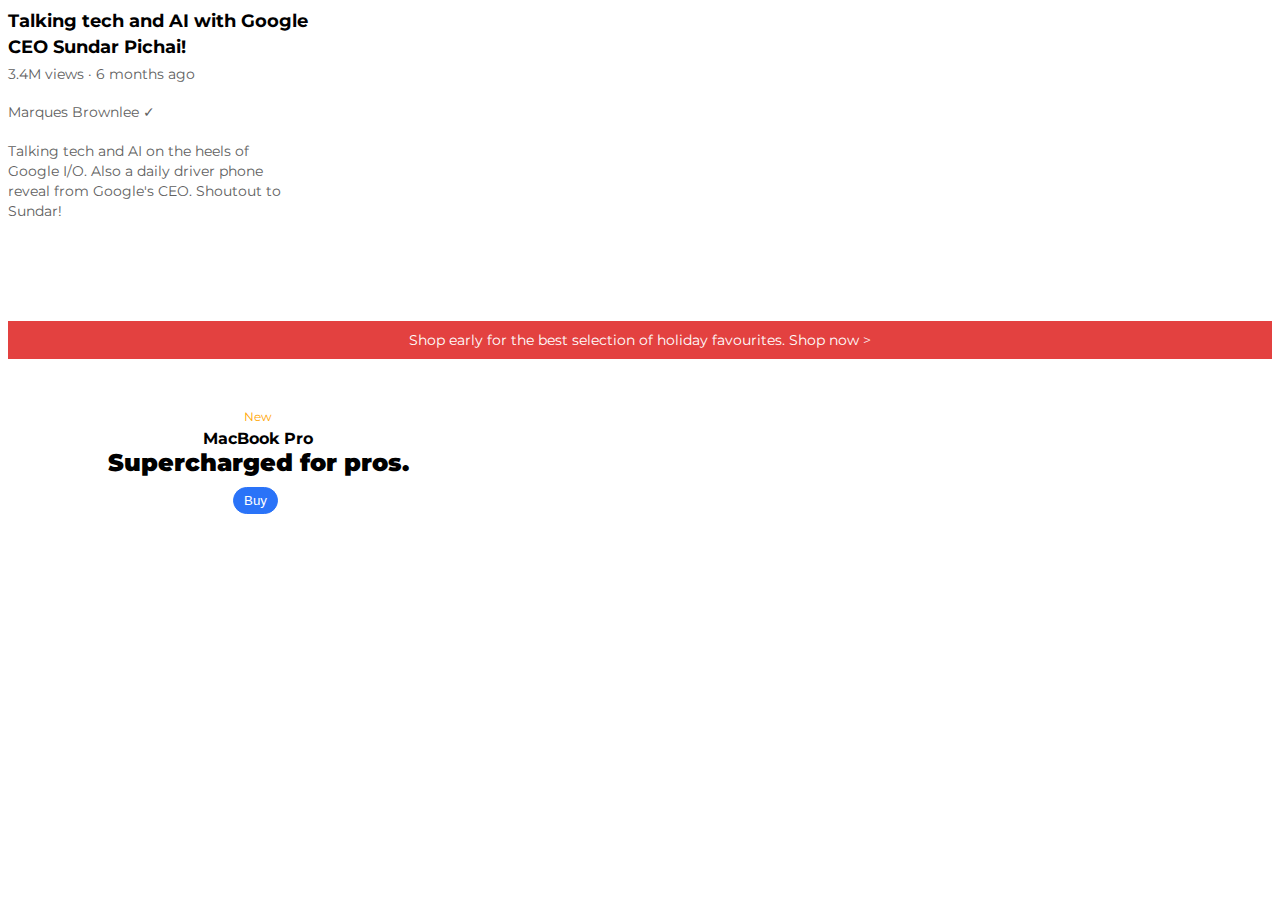
<file: intro-to-html/index.html>
<!DOCTYPE html>
<html lang="en">

<head>
 <meta charset="UTF-8">
 <meta http-equiv="X-UA-Compatible" content="IE=edge">
 <meta name="viewport" content="width=device-width, initial-scale=1.0">
 <title>Text Practice</title>
 <link rel="stylesheet" href="style.css">
 <link href="https://fonts.googleapis.com/css2?family=Montserrat:ital,wght@0,100;0,200;0,300;0,400;0,500;0,600;0,700;0,800;0,900;1,100;1,200;1,300;1,400;1,500;1,600;1,700;1,800;1,900&display=swap" rel="stylesheet">
</head>

<body>
 <p class="video-title">Talking tech and AI with Google CEO Sundar Pichai!</p>
 <p class="video-stats">3.4M views &#183; 6 months ago</p>

 <p class="video-author">
  Marques Brownlee &check;
 </p>

 <p class="video-description">
  Talking tech and AI on the heels of Google I/O. Also a daily driver phone reveal from Google's CEO. Shoutout to
  Sundar!
 </p>

 <p class="apple-text">
  Shop early for the best selection of holiday favourites. <span class="shop-link">Shop now &#62;</span>
 </p>

 <div class="apple-style">
  <p class="new">New</p>
  <p class="subhead">MacBook Pro</p>
  <p class="head">Supercharged for pros.</p>

  <button class="apple-buy">Buy</button>
 </div>

</body>

</html>
</file>
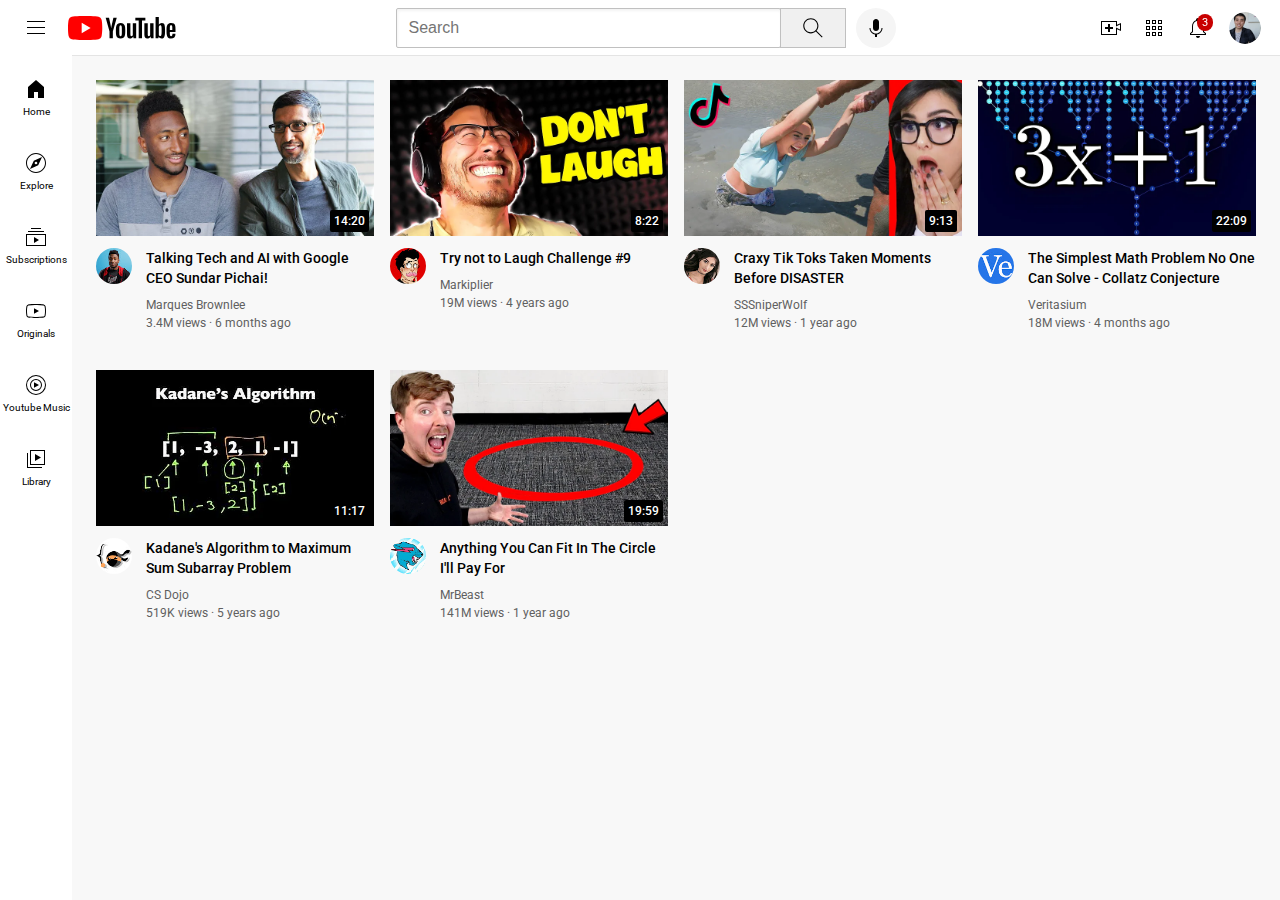
<file: youtube.html>
<!DOCTYPE html>
<html lang="en">

<head>
 <meta charset="UTF-8">
 <meta http-equiv="X-UA-Compatible" content="IE=edge">
 <meta name="viewport" content="width=device-width, initial-scale=1.0">
 <title>Youtube Clone</title>
 <link rel="stylesheet" href="styles/general.css">
 <link rel="stylesheet" href="styles/header.css">
 <link rel="stylesheet" href="styles/video.css">
 <link rel="stylesheet" href="styles/sidebar.css">
 <link rel="preconnect" href="https://fonts.googleapis.com">
 <link rel="preconnect" href="https://fonts.gstatic.com" crossorigin>
 <link
  href="https://fonts.googleapis.com/css2?family=Roboto:ital,wght@0,100;0,300;0,400;0,500;0,700;0,900;1,100;1,300;1,400;1,500;1,700&display=swap"
  rel="stylesheet">
 <style>
  .tmail {
   width: 30px;
   height: 30px;
   border-radius: 50%;
   margin-bottom: 0;
   vertical-align: middle;
  }

  .tweet {
   /* float: right; */
   margin-left: 100px;
   padding: 7px 14px;
   color: white;
   background-color: rgb(109, 150, 246);
   border: 0px;
   border-radius: 15px;
  }
 </style>
</head>

<body>

 <!-- <div class="form">
  <input type="text" placeholder="First name">
 <input type="text" placeholder="Last name">
 <input type="email" placeholder="Email" class="email block">

 <input class="signup block" placeholder="Sign Up">
 </div> -->

 <header class="header">
  <nav class="left-section">
   <img class="hamburger-menu" src="icons/hamburger-menu.svg" alt="">
   <img class="youtube-logo" src="icons/youtube-logo.svg" alt="">
  </nav>
  <nav class="middle-section">
   <input class="search-bar" type="text" placeholder="Search">
   <button class="search-button">
    <img class="search-icon" src="icons/search.svg" alt="">
    <div class="tool-tip">Search</div>
   </button>
   <button class="voice-search-button">
    <img class="voice-search-icon" src="icons/voice-search-icon.svg" alt="">
    <div class="tool-tip">Search with your voice</div>
   </button>
  </nav>
  <nav class="right-section">
   <div class="upload-icon-container">
    <img class="upload-icon" src="icons/upload.svg" alt="">
    <div class="tool-tip">Create</div>
   </div>
   <div class="youtube-apps-container">
    <img class="youtube-apps-icon" src="icons/youtube-apps.svg" alt="">
    <div class="tool-tip">Youtube Apps</div>
   </div>

   <div class="notifications-icon-container">
    <img class="notifications-icon" src="icons/notifications.svg" alt="">
    <div class="notifications-count">3</div>
    <div class="tool-tip">Notifications</div>
   </div>
   <img class="current-user-icon" src="channel-pictures/my-channel.jpeg" alt="">
  </nav>
 </header>

  <aside class="sidebar">
   <div class="sidebar-link">
    <img src="icons/home.svg" alt="">
    <div>Home</div>
   </div>
   <div class="sidebar-link">
    <img src="icons/explore.svg" alt="">
    <div>Explore</div>
   </div>
   <div class="sidebar-link">
    <img src="icons/subscriptions.svg" alt="">
    <div>Subscriptions</div>
   </div>
   <div class="sidebar-link">
    <img src="icons/originals.svg" alt="">
    <div>Originals</div>
   </div>
   <div class="sidebar-link">
    <img src="icons/youtube-music.svg" alt="">
    <div>Youtube Music</div>
   </div>
   <div class="sidebar-link">
    <img src="icons/library.svg" alt="">
    <div>Library</div>
   </div>
  </aside>

  <main>
   <section class="video-grid">
    <div class="video-preview">
     <div class="thumbnail-row">
      <img src="thumbnails/thumbnail-1.webp" alt="MKBHD @ Google" class="thumbnail">
      <div class="video-time">14:20</div>
     </div>

     <div class="video-info-grid">
      <div class="channel-picture">
       <img src="channel-pictures/channel-1.jpeg" alt="MKBHD image" class="profile-picture">
      </div>

      <div class="video-info">

       <p class="video-title">
        Talking Tech and AI with Google CEO Sundar Pichai!
       </p>
       <p class="video-author">Marques Brownlee</p>
       <p class="video-stats">
        3.4M views &#183; 6 months ago
       </p>
      </div>
     </div>
    </div>

    <div class="video-preview">
     <div class="thumbnail-row">
      <img src="thumbnails/thumbnail-2.webp" alt="MKBHD @ Google" class="thumbnail">
      <div class="video-time">8:22</div>
     </div>
     <div class="video-info-grid">
      <div class="channel-picture">
       <img src="channel-pictures/channel-2.jpeg" alt="MKBHD image" class="profile-picture">
      </div>

      <div class="video-info">

       <p class="video-title">
        Try not to Laugh Challenge #9
       </p>
       <p class="video-author">Markiplier</p>
       <p class="video-stats">
        19M views &#183; 4 years ago
       </p>
      </div>
     </div>
    </div>

    <div class="video-preview">
     <div class="thumbnail-row">
      <img src="thumbnails/thumbnail-3.webp" alt="tiktok" class="thumbnail">
      <div class="video-time">9:13</div>
     </div>
     <div class="video-info-grid">
      <div class="channel-picture">
       <img src="channel-pictures/channel-3.jpeg" alt="tiktok" class="profile-picture">
      </div>

      <div class="video-info">

       <p class="video-title">
        Craxy Tik Toks Taken Moments Before DISASTER
       </p>
       <p class="video-author">SSSniperWolf</p>
       <p class="video-stats">
        12M views &#183; 1 year ago
       </p>
      </div>
     </div>
    </div>

    <div class="video-preview">
     <div class="thumbnail-row">
      <img src="thumbnails/thumbnail-4.webp" alt="math" class="thumbnail">
      <div class="video-time">22:09</div>
     </div>
     <div class="video-info-grid">
      <div class="channel-picture">
       <img src="channel-pictures/channel-4.jpeg" alt="math" class="profile-picture">
      </div>

      <div class="video-info">
       <p class="video-title">
        The Simplest Math Problem No One Can Solve - Collatz Conjecture
       </p>
       <p class="video-author">Veritasium</p>
       <p class="video-stats">
        18M views · 4 months ago
       </p>
      </div>
     </div>
    </div>

    <div class="video-preview">
     <div class="thumbnail-row">
      <img src="thumbnails/thumbnail-5.webp" alt="MKBHD @ Google" class="thumbnail">
      <div class="video-time">11:17</div>
     </div>
     <div class="video-info-grid">
      <div class="channel-picture">
       <img src="channel-pictures/channel-5.jpeg" alt="MKBHD image" class="profile-picture">
      </div>

      <div class="video-info">

       <p class="video-title">
        Kadane's Algorithm to Maximum Sum Subarray Problem
       </p>
       <p class="video-author">CS Dojo</p>
       <p class="video-stats">
        519K views &#183; 5 years ago
       </p>
      </div>
     </div>
    </div>

    <div class="video-preview">
     <div class="thumbnail-row">
      <img src="thumbnails/thumbnail-6.webp" alt="mrbeast" class="thumbnail">
      <div class="video-time">19:59</div>
     </div>
     <div class="video-info-grid">
      <div class="channel-picture">
       <img src="channel-pictures/channel-6.jpeg" alt="mrbeast" class="profile-picture">
      </div>

      <div class="video-info">
       <p class="video-title">
        Anything You Can Fit In The Circle I'll Pay For
       </p>
       <p class="video-author">MrBeast</p>
       <p class="video-stats">
        141M views &#183; 1 year ago
       </p>
      </div>
     </div>
    </div>
   </section>
  </main>

</body>

</html>
</file>
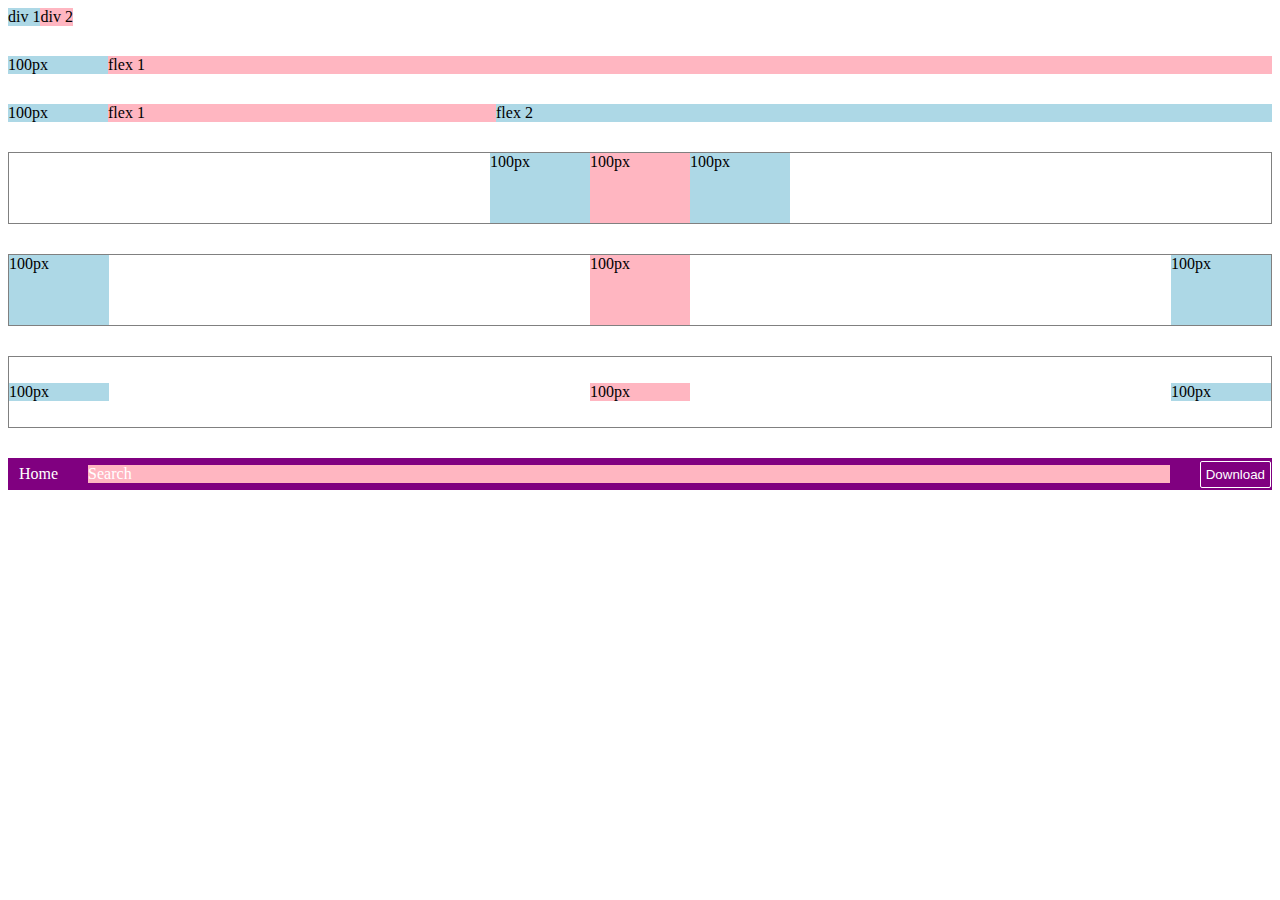
<file: intro-to-html/flexbox.html>
<!DOCTYPE html>
<html lang="en">

<head>
 <meta charset="UTF-8" />
 <meta http-equiv="X-UA-Compatible" content="IE=edge" />
 <meta name="viewport" content="width=device-width, initial-scale=1.0" />
 <title>Flexbox Practice</title>
</head>

<body>
 <div style="display: flex; flex-direction: row">
  <div style="background-color: lightblue">div 1</div>
  <div style="background-color: lightpink">div 2</div>
 </div>

 <div style="display: flex; flex-direction: row; margin-top: 30px">
  <div style="background-color: lightblue; width: 100px">100px</div>
  <div style="background-color: lightpink; flex: 1">flex 1</div>
 </div>

 <div style="display: flex; flex-direction: row; margin-top: 30px">
  <div style="background-color: lightblue; width: 100px">100px</div>
  <div style="background-color: lightpink; flex: 1">flex 1</div>
  <div style="background-color: lightblue; flex: 2">flex 2</div>
 </div>

 <div
  style="display: flex; flex-direction: row; justify-content: center; margin-top: 30px; height: 70px; border-width: 1px; border-style: solid; border-color: grey;">
  <div style="background-color: lightblue; width: 100px">100px</div>
  <div style="background-color: lightpink; width: 100px;">100px</div>
  <div style="background-color: lightblue; width:100px">100px</div>
 </div>

 <!-- Justify contents evenly in a flex -->
 <div
  style="display: flex; flex-direction: row; justify-content: space-between; margin-top: 30px; height: 70px; border-width: 1px; border-style: solid; border-color: grey;">
  <div style="background-color: lightblue; width: 100px">100px</div>
  <div style="background-color: lightpink; width: 100px;">100px</div>
  <div style="background-color: lightblue; width:100px">100px</div>
 </div>

 <!-- Align items -->
 <div
  style="display: flex; flex-direction: row; justify-content: space-between; align-items: center; margin-top: 30px; height: 70px; border-width: 1px; border-style: solid; border-color: grey;">
  <div style="background-color: lightblue; width: 100px">100px</div>
  <div style="background-color: lightpink; width: 100px;">100px</div>
  <div style="background-color: lightblue; width:100px">100px</div>
 </div>

 <div
  style="display: flex; flex-direction: row; justify-content: space-between; align-items: center; margin-top: 30px; height: 30px; color: white; background: purple; border-width: 1px; border-style: solid; border-color: purple;">
  <div style="margin-left: 10px;">Home</div>
  <div style="background-color: lightpink; flex: 1; margin-left: 30px; margin-right: 30px;">Search</div>
  <div><button style="background-color: purple; color: white; padding: 5px; border: 1px solid white; border-radius: 2px;">Download</button></div>
 </div>
</body>

</html>
</file>
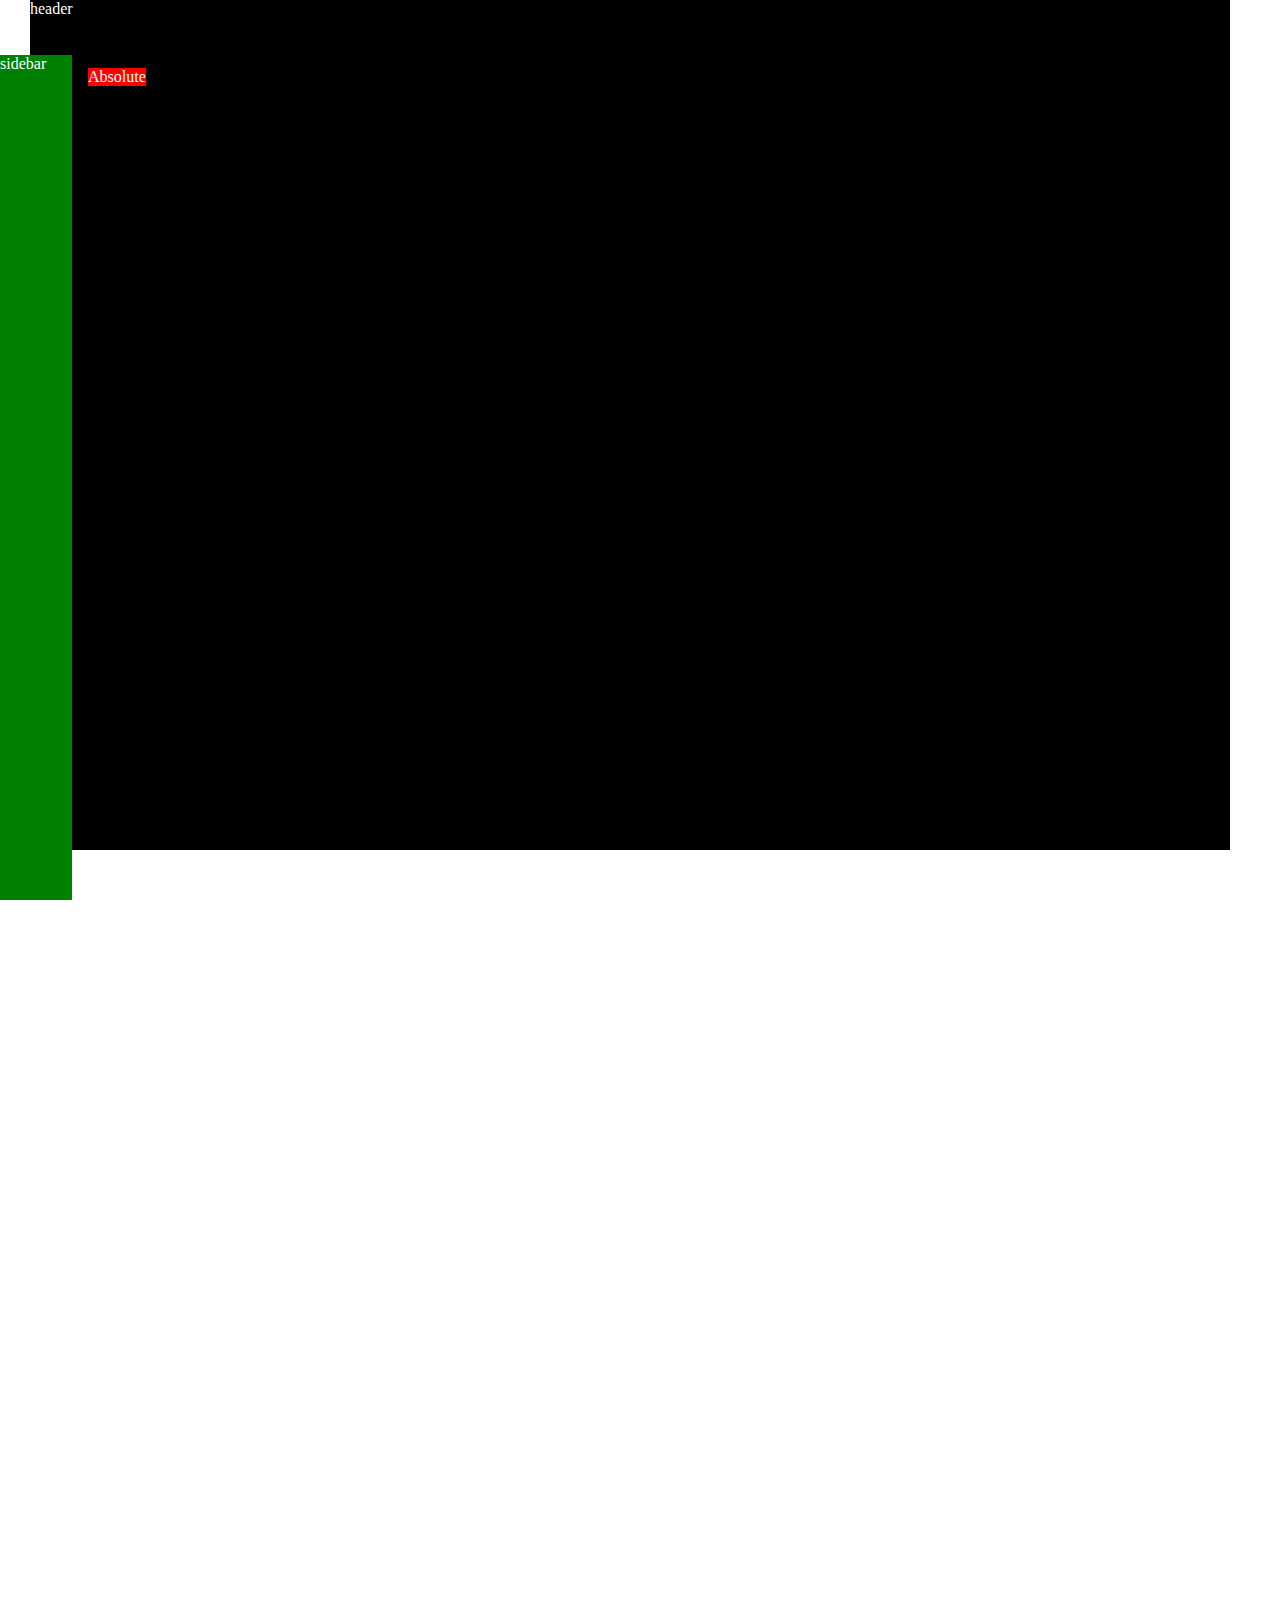
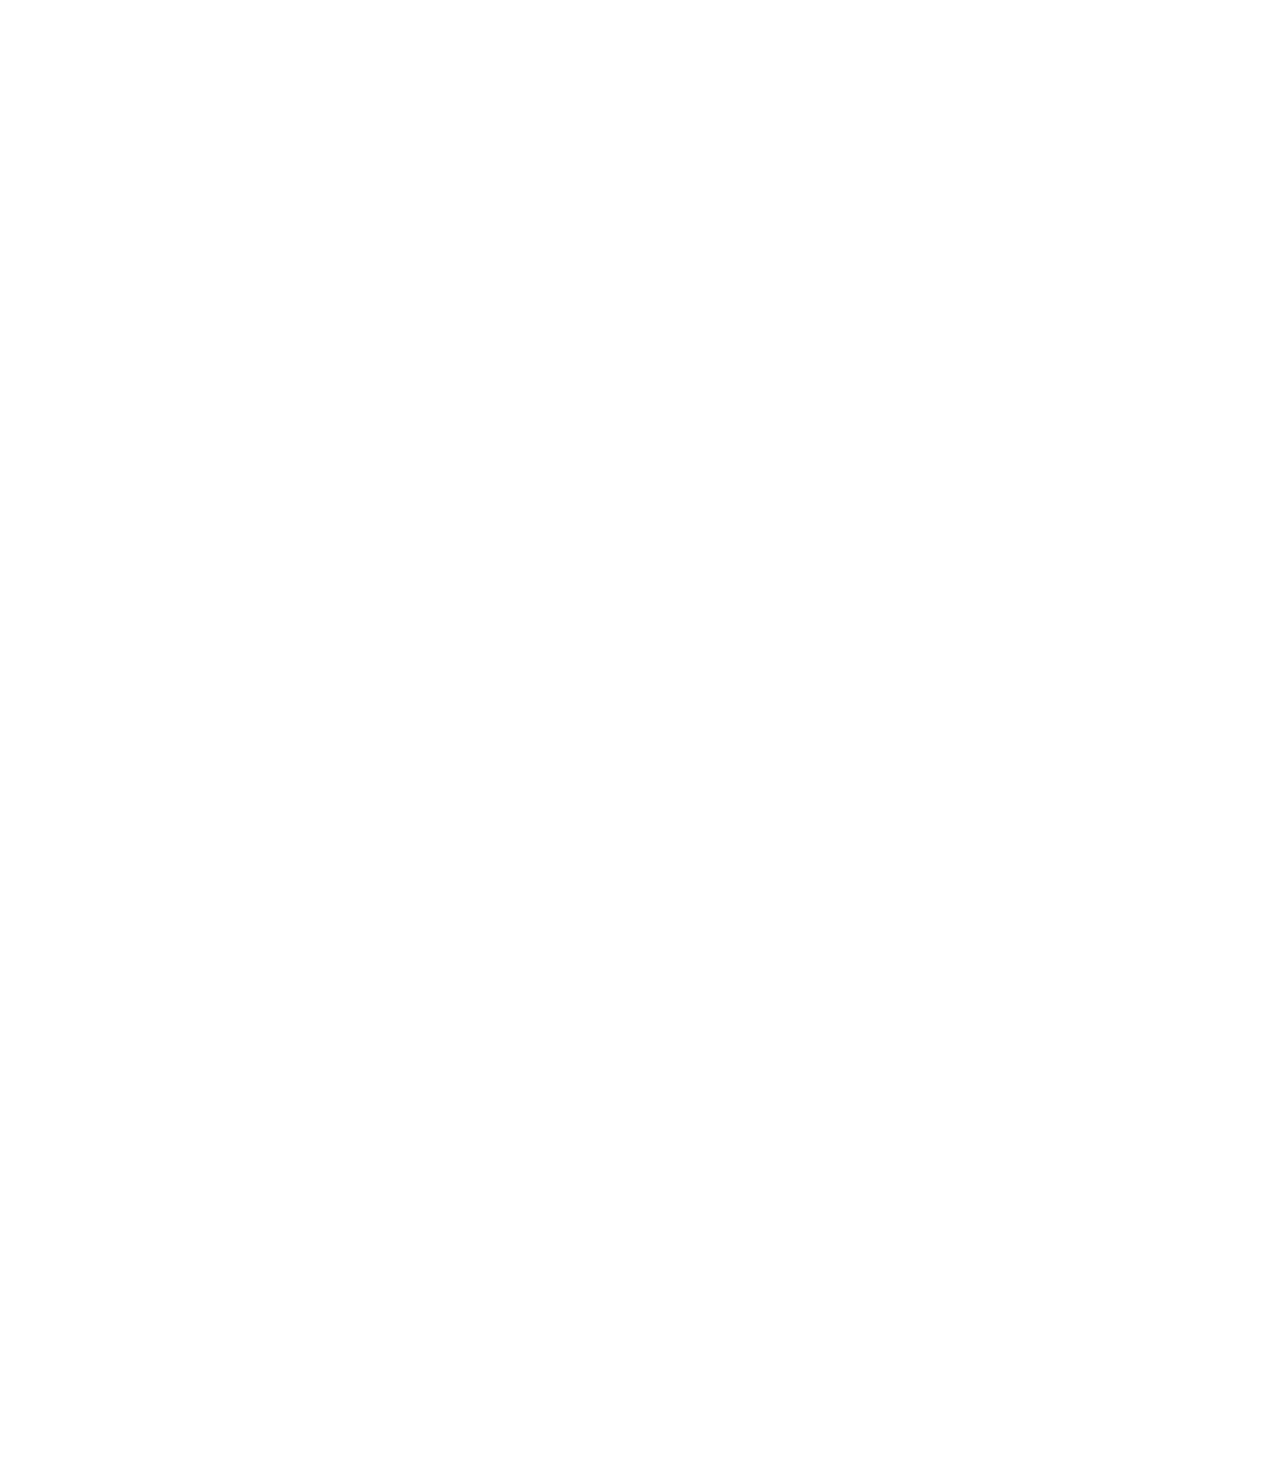
<file: intro-to-html/positioning.html>
<!DOCTYPE html>
<html lang="en">

<head>
 <meta charset="UTF-8">
 <meta http-equiv="X-UA-Compatible" content="IE=edge">
 <meta name="viewport" content="width=device-width, initial-scale=1.0">
 <title>Position Practice</title>
</head>

<!-- 
z-index: helps to show an element infront or at the back
 Position: static: static lol. by default, the element is at the back.

 Position: fixed: places an element on the browser window, so when we scroll, the element stays fixed.

 Position: absolute: places an element on the page, so when we scroll, the element moves.

 Position: relative: causes the element to display normally.
 -->

 <!-- 
  WHen an element is position: absolute; inside of a div with position: relative; that element is placed inside the div and is 'relative' to the div, not on the page (position: absolute default setting) 
  -->

<body style="height: 3000px; padding-top: 60px; padding-left: 80px;">
 <div style="background-color: black; color: white; position: fixed; top: 0; left: 30px; right: 50px; bottom: 50px;">
  header</div>

 <div style="background-color: green; color:white; position:fixed;left: 0; bottom: 0; top:55px; width: 72px;">sidebar
 </div>

 <div style="background-color: red; color: white; position: absolute; ">Absolute</div>

 <div style="background-color: lightblue; height: 200px; width: 200px;">div 1</div>
 <div style="background-color: lightpink; height: 200px; width: 200px;">div 1</div>
</body>

</html>
</file>
<file: intro-to-html/style.css>
p {
 font-family: "Montserrat";
 margin-top: 0;
 margin-bottom: 0;
}

.video-title {
  font-weight: bold;
  font-size: 18px;
  width: 300px;
  line-height: 26px;
  margin-bottom: 5px;
}

.video-stats {
 font-size: 14px;
 color: rgb(96, 96, 96);
 margin-bottom: 20px;
}

.video-author {
 color: rgb(96, 96, 96);
 font-size: 14px;
 margin-bottom: 20px;
}

.video-description {
 font-size: 14px;
 color: rgb(96, 96, 96);
 width: 280px;
 line-height: 20px;
 margin-bottom: 100px;
}

.apple-text {
 margin-bottom: 50px;
 padding-top: 10px;
 padding-bottom: 10px;
 text-align: center;
 font-size: 14px;
 background-color: rgb(227, 65, 64);
 color: white;
}

.shop-link:hover {
 text-decoration: underline;
 cursor: pointer;
}

.apple-style {
 font-family: Arial;
 width: 500px;
}

.new {
 color: orange;
 font-size: 12px;
 text-align: center;
 margin-bottom: 5px;
}

.subhead {
 text-align: center;
 font-size: 16px;
 font-weight: 700;
 margin-top: 0;
}

.head {
 text-align: center;
 font-weight: 900;
 font-size: 24px;
}

.apple-buy {
 border-radius: 15px;
 border: 0.2px solid rgb(42, 115, 248);
 /* border: none; */
 padding: 5px 10px;
 background-color: rgb(42, 115, 248);
 color: white;
 align-self: center;
 margin-top: 10px;
 margin-left: 45%;
}
</file>
<file: styles/general.css>
body {
 font-family: Roboto, Arial;
  margin: 0;
  padding: 80px 24px 0 96px;
  background-color:rgb(248, 248, 248);
}
p {
  font-family: Roboto, Arial;
  margin-top: 0;
  margin-bottom: 0;
}
</file>
<file: styles/header.css>
/* 
=======
Header Style
=======
*/
.header {
  height: 55px;
  display: flex;
  justify-content: space-between;
  position: fixed;
  top: 0;
  left: 0;
  right: 0;

  background-color: white;
  border-bottom: 1px solid rgb(228, 228, 228);
  z-index: 100;
}

.left-section {
  display: flex;
  align-items: center;
}

.hamburger-menu,
.youtube-logo {
  height: 24px;
}
.hamburger-menu {
  margin-left: 24px;
  margin-right: 20px;
}

.middle-section {
  /* allow it to stretch using flex: 1; */
  flex: 1;
  margin-left: 70px;
  margin-right: 35px;
  /* Make the flex: 1; stop growing by setting a maximum width */
  max-width: 500px;
  display: flex;
  align-items: center;
}

.search-bar {
  flex: 1;
  height: 36px;
  font-size: 16px;
  border: 1px solid rgb(192, 192, 192);
  border-radius: 2px;
  box-shadow: inset 1px 2px 3px rgba(0, 0, 0, 0.05);
  width: 0;
}

.search-bar::placeholder {
  font-size: 16px;
  padding-left: 10px;
}

.search-button {
  height: 40px;
  width: 66px;
  background-color: rgb(240, 240, 240);
  border: 1px solid rgb(192, 192, 192);
  margin-left: -1px;
  margin-right: 10px;
}

.search-button,
.voice-search-button,
.upload-icon-container,
.youtube-apps-container,
.notifications-icon-container {
  position: relative;
  display: flex;
  justify-content: center;
  align-items: center;
  cursor: pointer;
}

.search-button .tool-tip,
.voice-search-button .tool-tip,
.upload-icon-container .tool-tip,
.youtube-apps-container .tool-tip,
.notifications-icon-container .tool-tip {
  position: absolute;
  background-color: grey;
  color: white;
  padding: 4px 8px;
  border-radius: 4px;
  font-size: 12px;
  bottom: -30px;
  opacity: 0;
  transition: opacity 0.15s;
  pointer-events: none; /* disable hover event on the tool-tip div, not the button */
  white-space: nowrap;
}

.search-button:hover .tool-tip,
.voice-search-button:hover .tool-tip,
.upload-icon-container:hover .tool-tip,
.youtube-apps-container:hover .tool-tip,
.notifications-icon-container:hover .tool-tip {
  opacity: 1;
}

.search-icon {
  height: 26px;
}

.voice-search-icon {
  height: 24px;
}

.voice-search-button {
  height: 40px;
  width: 40px;
  border-radius: 20px;
  border: none;
  background-color: rgb(245, 245, 245);
}

.right-section {
  width: 200px;
  display: flex;
  align-items: center;
  justify-content: space-evenly;
  /* prevent the right section from shrinking */
  flex-shrink: 0;
}

.upload-icon,
.youtube-apps-icon,
.notifications-icon {
  height: 24px;
}

.notifications-icon-container {
  position: relative;
}

.notifications-count {
  font-size: 11px;
  padding: 2px 5px;
  border-radius: 10px;
  position: absolute;
  top: -2px;
  right: -3px;
  background-color: rgb(200, 0, 0);
  color: white;
}

.current-user-icon {
  height: 32px;
  border-radius: 16px; /* half of the height */
}
</file>
<file: styles/video.css>
/* .form {
 width: 300px;
 box-sizing: border-box;
 padding: 0;
 margin: 0;
}

input {
 padding: 10px 10px;
 border-radius: 5px;
 border: 1px solid rgb(229, 229, 229);
 margin-bottom: 8px;
 width: 35%;
}

.email, .signup {
 width: 79%;
}

.signup {
 border-radius: 5px;
 border: 1px solid rgb(72, 134, 241);
 background-color: rgb(72, 134, 241);
}

.signup::placeholder {
 color: white;
 padding: 8px 15px;
 text-align: center;
} */

.thumbnail {
  width: 100%;
}

.thumbnail-row {
  margin-bottom: 8px;
  position: relative;
}

.video-grid {
  display: grid;
  grid-template-columns: 1fr 1fr 1fr;
  column-gap: 16px;
  row-gap: 40px;
}

@media (max-width: 750px) {
  .video-grid {
    grid-template-columns: 1fr 1fr;
  }
}

@media (min-width: 751px) and (max-width: 999px) {
  .video-grid {
    grid-template-columns: 1fr 1fr 1fr;
  }
}

@media (min-width: 1000px) {
  .video-grid {
    grid-template-columns: 1fr 1fr 1fr 1fr;
  }
}

.video-title {
  margin-top: 0;
  margin-bottom: 10px;
  font-size: 14px;
  font-weight: 500;
  line-height: 20px;
}

.video-info-grid {
  display: grid;
  grid-template-columns: 50px 1fr;
}

.profile-picture {
  width: 36px;
  border-radius: 50px;
}

.video-time {
  font-size: 12px;
  font-weight: 500;
  padding: 4px;
  border-radius: 2px;
  background-color: #000;
  color: #fff;
  position: absolute;
  bottom: 8px;
  right: 5px;
}

.video-author,
.video-stats {
  font-size: 12px;
  color: rgb(96, 96, 96);
}

.video-author {
  margin-bottom: 4px;
}
</file>
<file: styles/sidebar.css>
.sidebar {
  position: fixed;
  left: 0;
  bottom: 0;
  top: 55px;
  width: 72px;
  background-color: white;
  z-index: 200;
  padding-top: 5px;
}

.sidebar-link {
  height: 74px;
  display: flex;
  justify-content: center;
  align-items: center;
  flex-direction: column;
  cursor: pointer;
}

.sidebar-link:hover {
  background: rgb(235, 235, 235);
}

.sidebar-link img {
 height: 24px;
 margin-bottom: 5px;
}
.sidebar-link div {
 font-size: 10px;
}
</file>
